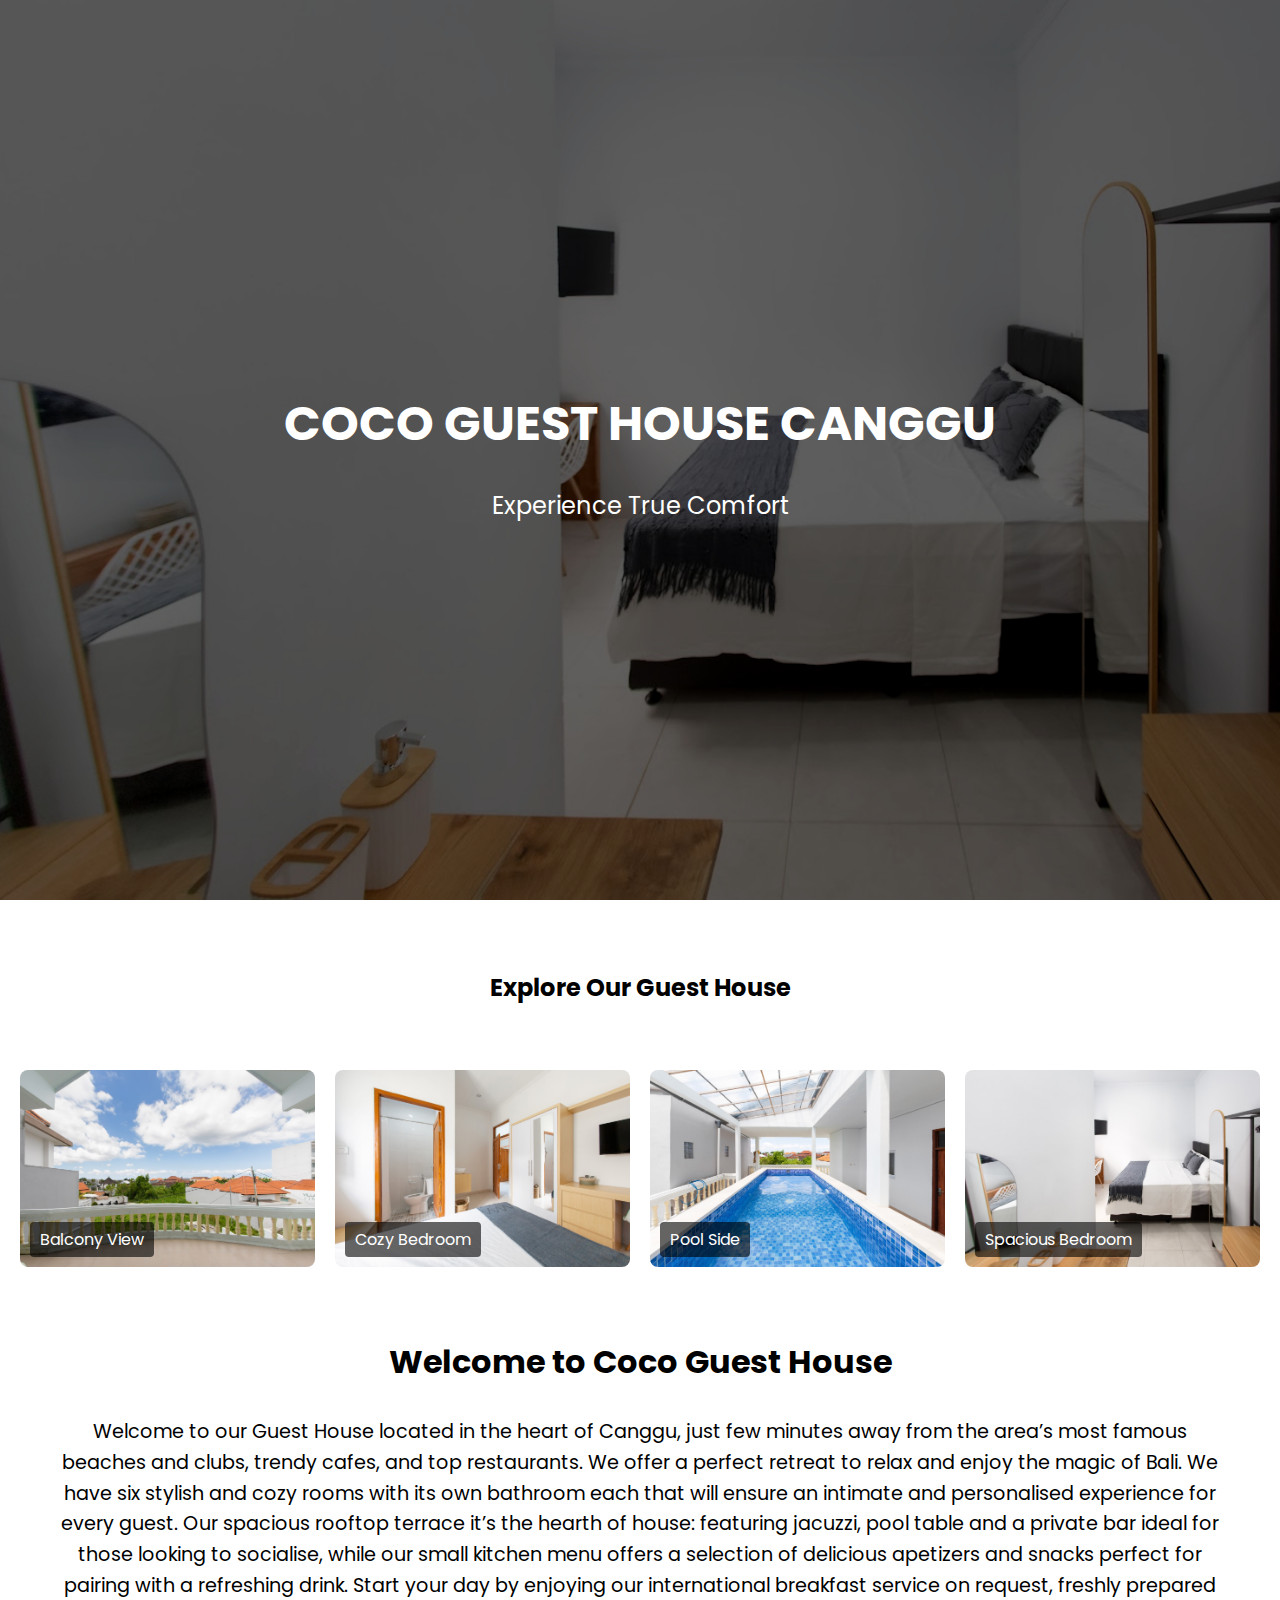
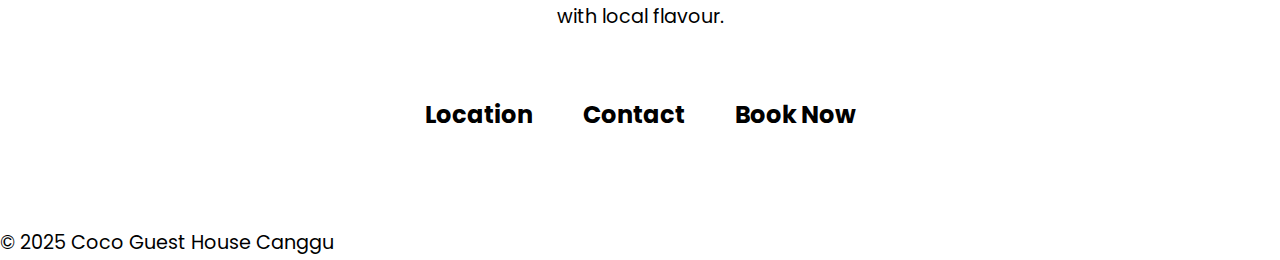
<file: first.html>
<!DOCTYPE html>
<html lang="en">
<head>
    <meta charset="UTF-8">
    <meta name="viewport" content="width=device-width, initial-scale=1.0">
    <title>Coco Guest House</title>
    <link rel="stylesheet" href="first.css">
</head>

<body>
    <div class="background">
        <div class="overlay">
            <header>
                <h1>COCO GUEST HOUSE CANGGU</h1>
                <p>Experience True Comfort</p>
            </header>
        </div>
    </div>

    <br />
    <br />

    <section id="gallery">
        <h2>Explore Our Guest House</h2>
        <br />
        <div class="photo-grid">
            <div class="photo">
                <img src="photo1.jpg" alt="Cozy Bedroom">
                <div class="caption">Balcony View</div>
            </div>
            <div class="photo">
                <img src="photo2.jpg" alt="Spacious Living Area">
                <div class="caption">Cozy Bedroom</div>
            </div>
            <div class="photo">
                <img src="photo3.jpg" alt="Modern Kitchen">
                <div class="caption">Pool Side</div>
            </div>
            <div class="photo">
                <img src="photo4.jpg" alt="Relaxing Pool">
                <div class="caption">Spacious Bedroom</div>
            </div>
        </div>
    </section>

    <main>
        <section id="about">
            <h2>Welcome to Coco Guest House</h2>
        <p>Welcome to our Guest House located in the heart of Canggu, just few minutes away from the area’s most famous beaches and clubs, trendy cafes, and top restaurants. We offer a perfect retreat to relax and enjoy the magic of Bali. We have six stylish and cozy rooms with its own bathroom each that will ensure an intimate and personalised experience for every guest. Our spacious rooftop terrace it’s the hearth of house: featuring jacuzzi, pool table and a private bar ideal for those looking to socialise, while our small kitchen menu offers a selection of delicious apetizers and snacks perfect for pairing with a refreshing drink. Start your day by enjoying our international breakfast service on request, freshly prepared with local flavour.</p>        
        </section>
    </main>

    <nav>
        <ul>
            <li><a href="https://maps.app.goo.gl/ccjkU161HMh2pnU68">Location</a></li>
            <li><a href="https://wa.me/6285338440887" target="_blank">Contact</a></li>
            <li><a href="https://instagram.com/instagram" target="_blank">Book Now</a></li>
        </ul>
    </nav>
    <br />
    <br />

    <footer>
        <p>&copy; 2025 Coco Guest House Canggu</p>
    </footer>

    <!-- JavaScript for scroll effect -->
    <script>
        window.addEventListener('scroll', function() {
            const background = document.querySelector('.background');
            if (window.scrollY > 100) { // Trigger effect after scrolling 100px
                background.classList.add('hover');
            } else {
                background.classList.remove('hover');
            }
        });
    </script>
</body>
</html>
</file>
<file: first.css>
@import url('https://fonts.googleapis.com/css2?family=Poppins:ital,wght@0,100;0,200;0,300;0,400;0,500;0,600;0,700;0,800;0,900;1,100;1,200;1,300;1,400;1,500;1,600;1,700;1,800;1,900&display=swap');

body, html {
    margin: 0;
    padding: 0;
    height: 100%;
    font-family: 'Poppins', sans-serif;
    font-size: 16px;
}

@media (max-width: 768px) {
    body, html {
        font-size: 14px;
    }
}
.background {
    background-image: url('photo4edited.jpg');
    background-size: cover; /* Ensures the image covers the full container */
    background-position: center center; /* Centers the image */
    background-repeat: no-repeat; /* Prevents the image from repeating */
    background-attachment: fixed; /* Fixes the background in place */
    width: 100%; /* Ensures it doesn't overflow horizontally */
    height: 100vh; /* Sets the height of the container to 100% of the viewport height */
    position: relative;
    overflow: hidden; /* Hides any overflow */
    transition: transform 0.5s ease-in-out;
}


.background.hover {
    transform: scale(1.1);
}

.overlay {
    color: white;
    height: 100%;
    display: flex;
    justify-content: center;
    align-items: center;
    text-align: center;
    padding: 20px;
}

#gallery h2 {
    text-align: center;
    font-size: 2rem;
    margin-bottom: 20px;
    font-size: 1.5rem;
}

.photo-grid {
    width: 100%;
    max-width: 100%;
    display: grid;
    grid-template-columns: repeat(auto-fit, minmax(250px, 1fr));
    gap: 20px;
    padding: 20px;
    justify-items: center;
    margin: 0 auto;
    box-sizing: border-box;
}

.photo-grid .photo-item {
    padding: 10px;
}

@media screen and (max-width: 600px) {
    .photo-grid .photo-item {
        grid-template-columns: 1fr;
        padding: 10px;
    }
}

@media (max-width: 1200px) {
    .photo-grid {
        max-width: 90%;
        gap: 15px;
    }
}

@media (max-width: 768px) {
    .photo-grid {
        grid-template-columns: repeat(auto-fit, minmax(200px, 1fr));
    }

    .modal-content {
        width: 90%;
    }
}

.photo {
    position: relative;
    width: 100%;
    overflow: hidden;
    display: flex;
    justify-content: center;
    align-items: center;
}

.photo img {
    width: 100%;
    height: auto;
    display: block;
    border-radius: 8px;
    transition: transform 0.3s ease-in-out;
}

.photo img:hover {
    transform: scale(1.1);
}

.caption {
    position: absolute;
    bottom: 10px;
    left: 10px;
    background: rgba(0, 0, 0, 0.6);
    color: white;
    padding: 5px 10px;
    border-radius: 4px;
    font-size: 1rem;
}

nav {
    text-align: center;
    margin: 20px 0;
    font-size: x-large;
}

nav ul {
    list-style-type: none;
    padding: 0;
    margin: 0;
    display: flex;
    justify-content: center;
    flex-wrap: wrap;
}

nav ul li {
    margin: 0 15px;
}

nav ul li a {
    text-decoration: none;
    color: #000;
    font-size: 1.5rem;
    font-weight: bold;
    padding: 5px 10px;
    position: relative;
    display: inline-block;
    transition: color 0.3s ease;
}

nav ul li a:hover {
    color: #7c7c7c;
}

nav ul li a::after {
    content: "";
    position: absolute;
    bottom: 0;
    left: 0;
    width: 100%;
    height: 3px;
    background-color: #7c7c7c;
    transform: scaleX(0);
    transform-origin: bottom right;
    transition: transform 0.3s ease;
}

nav ul li a:hover::after {
    transform: scaleX(1);
    transform-origin: bottom left;
}

@media (max-width: 600px) {
    nav ul {
        justify-content: center;
        flex-wrap: nonwrap;
    }

    nav ul li {
        margin: 0 15px;
    }

    nav ul li a {
        font-size: 1.2rem;
        padding: 10px 15px;
    }
}

#about {
    padding: 20px 50px;
    text-align: center;
}

#about h2 {
    font-size: 2rem;
}

#about p {
    font-size: 1.2rem;
    line-height: 1.6;
}

main, p {
    font-size: 1.2rem;
    line-height: 1.8;
}

header h1 {
    font-size: 3rem;
    margin: 0;
}

header p {
    font-size: 1.5rem;
}

#bookingModal {
    display: none;
    position: fixed;
    z-index: 9999;
    left: 0;
    top: 0;
    width: 100%;
    height: 100%;
    background-color: rgba(0, 0, 0, 0.7);
    justify-content: center;
    align-items: center;
    animation: fadeIn 0.3s ease;
}

.modal-content {
    background-color: #fff;
    padding: 30px;
    border-radius: 10px;
    width: 80%;
    max-width: 400px;
    margin: 0 auto;
    text-align: center;
    align-items: center;
    box-shadow: 0 4px 8px rgba(0, 0, 0, 0.2);
    animation: slideIn 0.3s ease;
}

@media (max-width: 600px) {
    .modal-content {
        width: 90%;
    }
}

.modal-content h2 {
    margin-bottom: 20px;
    font-size: 1.5rem;
    color: #333;
}

.modal-content button {
    background-color: #000000;
    color: white;
    padding: 15px 30px;
    border: none;
    border-radius: 5px;
    margin: 10px 0;
    font-size: 1rem;
    cursor: pointer;
    transition: background-color 0.3s ease;
}

.modal-content button:nth-child(1) {
    font-family: 'Poppins', sans-serif;
}

.modal-content button:nth-child(2) {
    font-family: 'Poppins', sans-serif;
}

.modal-content button:last-child {
    font-family: 'Poppins', sans-serif;
}

.modal-content .agoda-btn {
    font-family: 'Poppins', sans-serif;
}

.modal-content button:hover {
    background-color: #000000;
}

.modal-content button:last-child {
    background-color: #808080;
}

.modal-content button:last-child:hover {
    background-color: #808080;
}

.close-btn {
    position: absolute;
    top: 10px;
    right: 10px;
    font-size: 1.5rem;
    cursor: pointer;
    color: #aaa;
    background-color: transparent;
    border: none;
}

.close-btn:hover {
    color: #000;
}

.cancel-btn {
    margin-top: auto; /* Pushes the button to the bottom */
    font-size: 12px; /* Smaller font size */
    padding: 8px 16px; /* Smaller padding */
    background-color: #7e7e7e; /* Red background color */
    color: white; /* White text */
    border: none;
    border-radius: 5px;
    cursor: pointer;
    width: auto;
}

.cancel-btn:hover {
    background-color: #2e2e2e; /* Darker red when hovered */
}


@keyframes fadeIn {
    from {
        opacity: 0;
    }
    to {
        opacity: 1;
    }
}

@keyframes slideIn {
    from {
        transform: translateY(-30px);
        opacity: 0;
    }
    to {
        transform: translateY(0);
        opacity: 1;
    }
}

.reviews {
    padding: 20px 50px;
    color: #000;
}

.reviews h1 {
    font-size: 2.5rem;
    margin-bottom: 10px;
    text-align: center;
}

.reviews-under {
    font-size: 1.2rem;
    margin-bottom: 20px;
    font-weight: bold;
    text-align: center;
}

.reviews-container {
    position: relative;
    overflow: hidden;
    margin: 0 auto;
    max-width: 1100px;
}

.reviews-wrapper {
    display: flex;
    gap: 20px;
    overflow-x: auto;
    scroll-behavior: smooth;
    padding-bottom: 20px;
}

.review-card {
    min-width: 300px;
    flex: 0 0 auto;
    border: 3px solid #616161;
    padding: 15px;
    background-color: #fff;
    text-align: left;
}

.profile-pic {
    width: 50px;
    height: 50px;
    background-color: #fff;
    display: block;
    margin-bottom: 10px;
    object-fit: cover;
}

.review-card h3 {
    margin: 0;
    font-size: 1.2rem;
}

.review-date {
    font-size: 0.9rem;
    color: #000;
    display: block;
    margin-bottom: 10px;
}

.review-card p {
    max-width: 250px;
    word-wrap: break-word;
    line-height: 1.5;
    margin-bottom: 0;
}

html {
    scroll-behavior: smooth;
}
</file>
